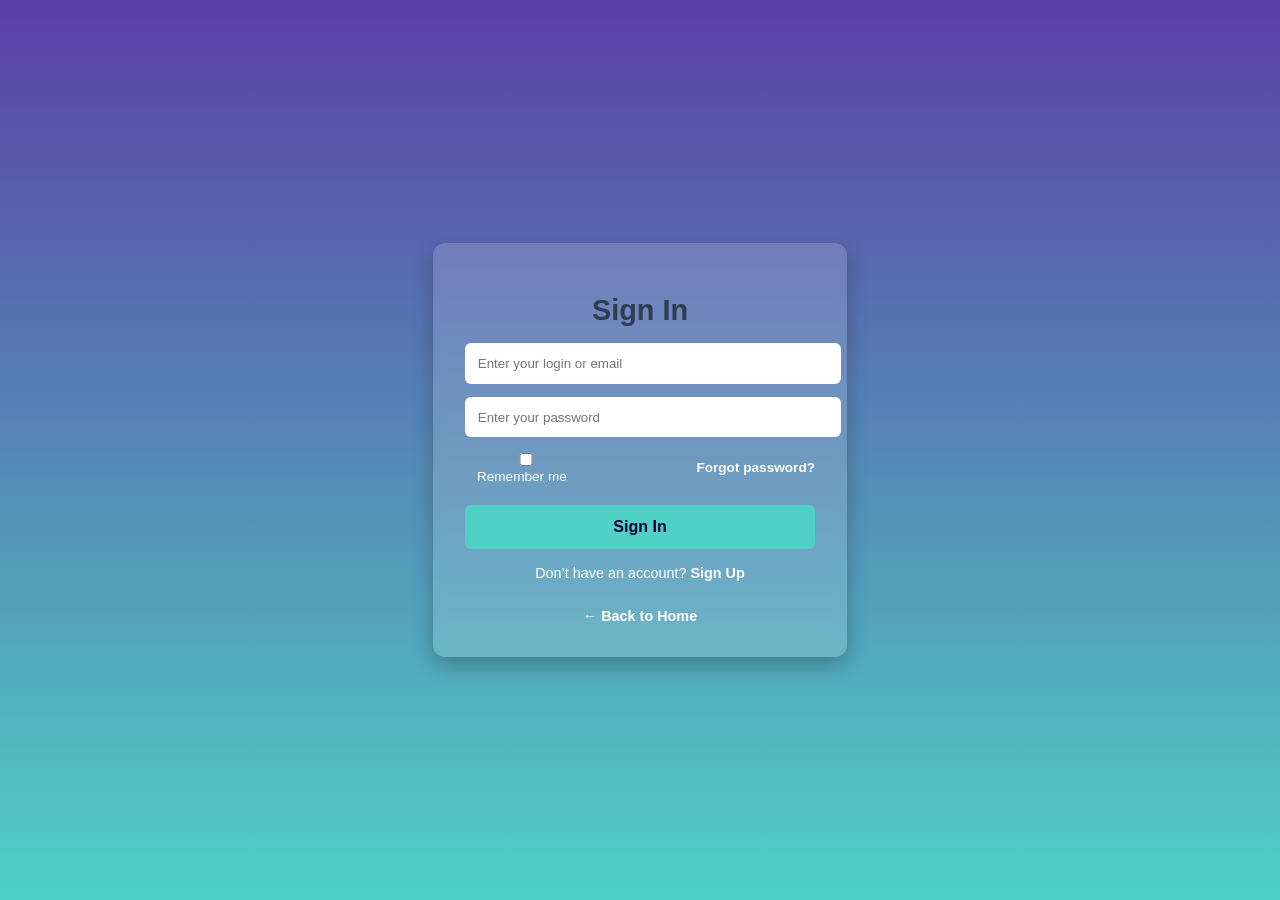
<file: html/signin.html>
<!DOCTYPE html>
<html lang="en">
<head>
  <meta charset="UTF-8" />
  <meta name="viewport" content="width=device-width, initial-scale=1.0" />
  <title>Sign In</title>
  <link rel="stylesheet" href="../css/style.css" />
</head>

<body class="auth">
  <div class="auth-wrapper">
    <h1>Sign In</h1>

    <form class="auth-form">
      <input type="text" placeholder="Enter your login or email" required />
      <input type="password" placeholder="Enter your password" required />

      <div class="options">
        <label>
          <input type="checkbox" /> Remember me
        </label>
        <a href="#">Forgot password?</a>
      </div>

      <button type="submit">Sign In</button>
    </form>

    <p>
      Don’t have an account?
      <a href="signup.html">Sign Up</a>
    </p>

    <a href="index.html" class="back-btn">← Back to Home</a>
  </div>
</body>
</html>
</file>
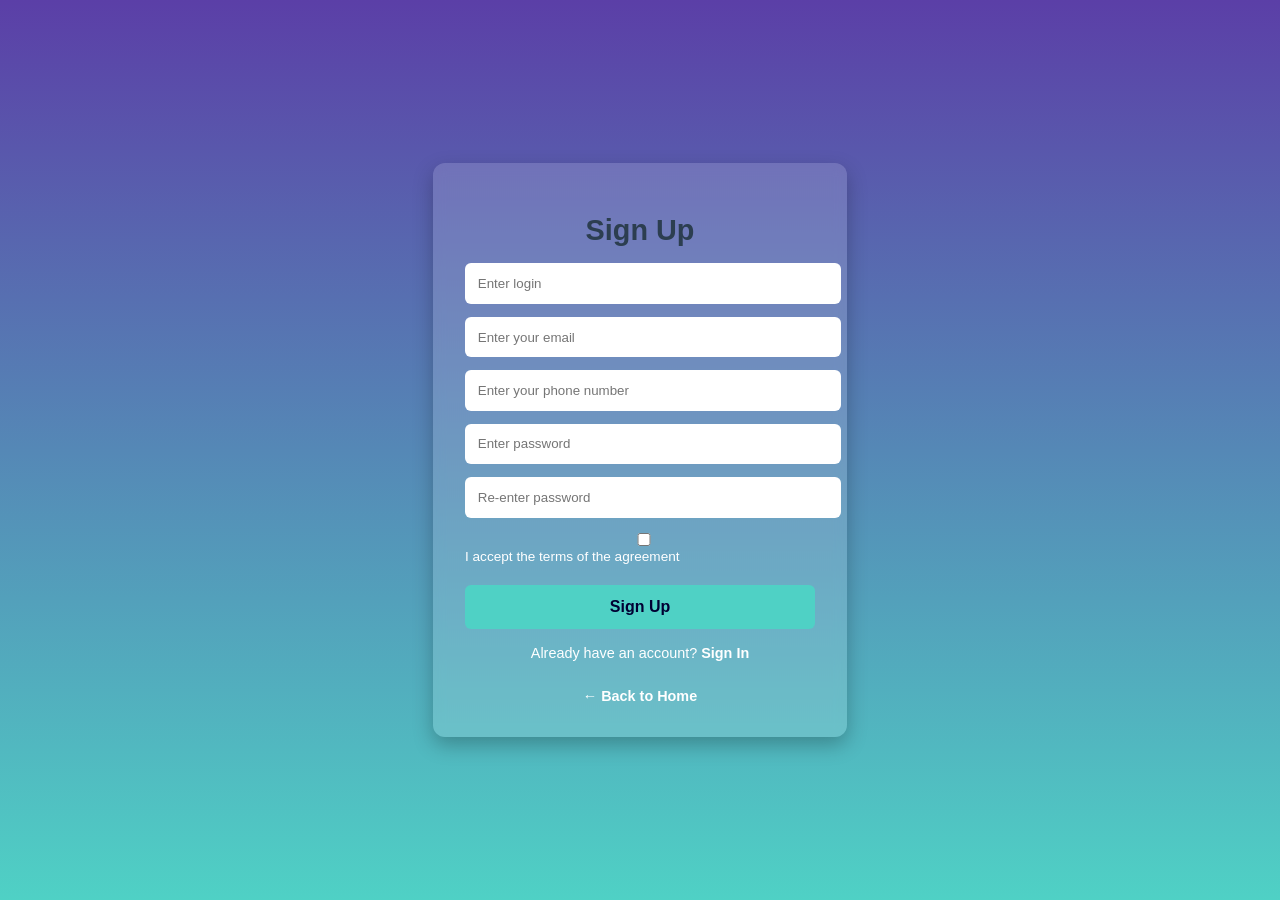
<file: html/signup.html>
<!DOCTYPE html>
<html lang="en">
<head>
  <meta charset="UTF-8" />
  <meta name="viewport" content="width=device-width, initial-scale=1.0" />
  <title>Sign Up</title>
  <link rel="stylesheet" href="../css/style.css" />
</head>

<body class="auth">
  <div class="auth-wrapper">
    <h1>Sign Up</h1>

    <form class="auth-form">
      <input type="text" placeholder="Enter login" required />
      <input type="email" placeholder="Enter your email" required />
      <input type="tel" placeholder="Enter your phone number" />
      <input type="password" placeholder="Enter password" required />
      <input type="password" placeholder="Re-enter password" required />

      <label class="terms">
        <input type="checkbox" required />
        I accept the terms of the agreement
      </label>

      <button type="submit">Sign Up</button>
    </form>

    <p>
      Already have an account?
      <a href="signin.html">Sign In</a>
    </p>

    <a href="index.html" class="back-btn">← Back to Home</a>
  </div>
</body>
</html>
</file>
<file: css/style.css>
/* Global styles */
body {
    font-family: 'Segoe UI', Arial, sans-serif;
    margin: 0;
    /* background: linear-gradient(-45deg, #3498db, #9b59b6, #f39c12, #2ecc71); */
    background-size: 400% 400%;
    animation: gradientBG 12s ease infinite;
    color: #2c3e50;
}

@keyframes gradientBG {
    0% {
        background-position: 0% 50%;
    }

    50% {
        background-position: 100% 50%;
    }

    100% {
        background-position: 0% 50%;
    }
}

/* Animate headings */
h1 {
    animation: slideIn 2s ease-in-out;
    color: #2c3e50;
    text-align: center;
    margin-bottom: 10px;
}

h2 {
    animation: fadeIn 3s ease-in;
    color: #16a085;
    text-align: center;
    margin-bottom: 20px;
}

@keyframes slideIn {
    from {
        transform: translateX(-100%);
        opacity: 0;
    }

    to {
        transform: translateX(0);
        opacity: 1;
    }
}

@keyframes fadeIn {
    from {
        opacity: 0;
    }

    to {
        opacity: 1;
    }
}

*/

/* Highlighted span glow */
span {
    animation: glow 2s infinite alternate;
}


/* Navbar container */
.navbar {
    display: flex;
    justify-content: center;
    align-items: center;
    background: #2c3e50;
    padding: 12px 20px;
    color: white;
    position: sticky;
    top: 0;
    z-index: 1000;
    box-shadow: 0 4px 8px rgba(0, 0, 0, 0.2);
}


/* Navigation links */
.nav-links {
    list-style: none;
    display: flex;
    gap: 20px;
}

.nav-links li a {
    text-decoration: none;
    color: white;
    font-weight: 500;
    transition: color 0.3s ease, transform 0.3s ease;
}

.navbar a {
    color: white;
    text-decoration: none;
    padding: 0.5rem 1rem;
    background: #34495e;
    border-radius: 5px;
    transition: background 0.3s;
}


.nav-links li a:hover {
    color: #282827;
    background: #1abc9c;
    transform: scale(1.1);
}


/* Responsive design */
@media (max-width: 768px) {
    .nav-links {
        display: none;
        flex-direction: column;
        background: #2c3e50;
        position: absolute;
        top: 60px;
        right: 20px;
        padding: 10px;
        border-radius: 8px;
        box-shadow: 0 4px 8px rgba(0, 0, 0, 0.3);
    }

    .nav-links.active {
        display: flex;
    }

    .hamburger {
        display: block;
    }
}

/* For intro-page */
.intro {
    background: linear-gradient(135deg, #667eea 0%, #764ba2 100%);
    color: white;
    display: flex;
    flex-direction: column;
    justify-content: center;
    align-items: center;
    text-align: center;
    min-height: 100vh;
}

.intro .btn {
    color: #667eea;
    padding: 1rem 2rem;
    font-weight: bold;
    text-decoration: none;
    border-radius: 50px;
    transition: transform 0.3s;
    animation: fadeInUp 1.5s;
    background-color: aliceblue;
}

.intro .btn:hover {
    transform: scale(1.1);
}

@keyframes fadeInDown {
    from {
        opacity: 0;
        transform: translateY(-20px);
    }

    to {
        opacity: 1;
        transform: translateY(0);
    }
}

@keyframes fadeInUp {
    from {
        opacity: 0;
        transform: translateY(20px);
    }

    to {
        opacity: 1;
        transform: translateY(0);
    }
}



/* For Website Layout  */
.website-layout {
    background: white;
}

.site-header {
    background: #2c3e50;
    color: white;
    padding: 1rem;
    margin: 2rem;
}

.site-header .container {
    display: flex;
    justify-content: space-between;
    align-items: center;
    max-width: 1200px;
    margin: 0 auto;
}

.site-header .logo {
    font-size: 1.5rem;
    font-weight: bold;
}

.site-header nav ul {
    list-style: none;
    display: flex;
    gap: 1.5rem;
}

.site-header nav a {
    color: white;
    text-decoration: none;
}

.site-header nav a:hover {
    color: #1abc9c;
}

.container {
    max-width: 1200px;
    margin: 0 auto;
    padding: 0 1rem;
}

.layout-grid {
    display: grid;
    grid-template-columns: 2fr 1fr;
    gap: 2rem;
    margin-bottom: 2rem;
}

.main-content {
    background: white;
    padding: 1.5rem;
    border: 1px solid #ddd;
    border-radius: 5px;
}

.sidebar {
    background: #f8f9fa;
    padding: 1.5rem;
    border: 1px solid #ddd;
    border-radius: 5px;
}

.sidebar h3 {
    margin-bottom: 1rem;
    color: #2c3e50;
}

.sidebar ul {
    list-style: none;
}

.sidebar li {
    padding: 0.5rem 0;
    border-bottom: 1px solid #ddd;
}

.site-footer {
    background: #34495e;
    color: white;
    padding: 1px;
    bottom: 0;
    position: sticky;
    text-align: center;
    margin-top: 2rem;
}



/* 3. PHOTO GALLERY LAYOUT */
.photo-gallery {
    display: grid;
    grid-template-columns: repeat(auto-fit, minmax(250px, 1fr));
    gap: 1.5rem;
    margin-top: 2rem;
}

.gallery-item {
    position: relative;
    overflow: hidden;
    border-radius: 8px;
    box-shadow: 0 4px 6px rgba(0, 0, 0, 0.1);
    transition: transform 0.3s;
}

.gallery-item:hover {
    transform: translateY(-5px);
    box-shadow: 0 8px 12px rgba(0, 0, 0, 0.2);
}

.gallery-item img {
    width: 100%;
    height: 250px;
    object-fit: cover;
    display: block;
}

.gallery-overlay {
    position: absolute;
    bottom: 0;
    left: 0;
    right: 0;
    background: linear-gradient(to top, rgba(0, 0, 0, 0.8), transparent);
    color: white;
    padding: 1rem;
    transform: translateY(100%);
    transition: transform 0.3s;
}

.gallery-item:hover .gallery-overlay {
    transform: translateY(0);
}

/* 4. LIST CARD LAYOUTS */

.card-list {
    display: grid;
    grid-template-columns: repeat(auto-fit, minmax(300px, 1fr));
    gap: 2rem;
    margin-top: 2rem;
}

.card {
    background: white;
    border-radius: 8px;
    overflow: hidden;
    box-shadow: 0 2px 8px rgba(0, 0, 0, 0.1);
    transition: all 0.3s;
}

.card:hover {
    box-shadow: 0 8px 16px rgba(0, 0, 0, 0.2);
    transform: translateY(-5px);
}

.card-image {
    width: 100%;
    height: 200px;
    object-fit: cover;
}

.card-content {
    padding: 1.5rem;
}

.card-title {
    font-size: 1.5rem;
    margin-bottom: 0.5rem;
    color: #2c3e50;
}

.card-text {
    color: #666;
    margin-bottom: 1rem;
}

.card-footer {
    padding: 1rem 1.5rem;
    background: #f8f9fa;
    border-top: 1px solid #eee;
}

.card-btn {
    display: inline-block;
    padding: 0.5rem 1rem;
    background: #1abc9c;
    color: white;
    text-decoration: none;
    border-radius: 5px;
    transition: background 0.3s;
}

.card-btn:hover {
    background: #16a085;
}

/* 5. MEDIA OBJECT LAYOUT */
.media-object-list {
    display: flex;
    flex-direction: column;
    gap: 1.5rem;
    margin-top: 2rem;
}

.media-object {
    display: flex;
    gap: 1.5rem;
    padding: 1.5rem;
    background: white;
    border: 1px solid #ddd;
    border-radius: 8px;
    transition: all 0.3s;
}

.media-object:hover {
    box-shadow: 0 4px 12px rgba(0, 0, 0, 0.1);
}

.media-left {
    flex-shrink: 0;
}

.media-left img {
    width: 100px;
    height: 100px;
    object-fit: cover;
    border-radius: 50%;
    border: 3px solid #1abc9c;
}

.media-body {
    flex: 1;
}

.media-heading {
    font-size: 1.3rem;
    margin-bottom: 0.5rem;
    color: #2c3e50;
}

.media-meta {
    color: #999;
    font-size: 0.9rem;
    margin-bottom: 0.5rem;
}

.media-text {
    color: #666;
    line-height: 1.6;
}

/* Responsive Design */
@media (max-width: 768px) {
    .layout-grid {
        grid-template-columns: 1fr;
    }

    .site-header .container {
        flex-direction: column;
        gap: 1rem;
    }

    .site-header nav ul {
        flex-direction: column;
        gap: 0.5rem;
    }

    .intro-page h1 {
        font-size: 2rem;
    }

    .intro-page p {
        font-size: 1.2rem;
    }

    .media-object {
        flex-direction: column;
    }

    .media-left img {
        width: 80px;
        height: 80px;
    }
}


/* ===== Global Auth Background ===== */
body.auth {
  min-height: 100vh;
  display: flex;
  justify-content: center;
  align-items: center;
  background: linear-gradient(180deg, #5b3fa7, #4fd1c5);
  font-family: Arial, sans-serif;
}

/* ===== Card ===== */
.auth-wrapper {
  width: 350px;
  background: rgba(255, 255, 255, 0.15);
  padding: 2rem;
  border-radius: 12px;
  text-align: center;
  color: white;
  box-shadow: 0 8px 20px rgba(0,0,0,0.25);
  backdrop-filter: blur(6px);
  animation: fadeIn 0.8s ease-in-out;
}

/* ===== Heading ===== */
.auth-wrapper h1 {
  margin-bottom: 1rem;
  font-size: 1.8rem;
}

/* ===== Form ===== */
.auth-form {
  display: flex;
  flex-direction: column;
  gap: 0.8rem;
}

.auth-form input {
  width: 100%;
  padding: 0.8rem;
  border-radius: 6px;
  border: none;
  outline: none;
}

.auth-form input:focus {
  box-shadow: 0 0 8px rgba(79, 209, 197, 0.7);
}

/* ===== Options ===== */
.options {
  display: flex;
  justify-content: space-between;
  align-items: center;
  font-size: 0.85rem;
}

.options a {
  color: #e0e0e0;
  text-decoration: none;
}

.options a:hover {
  color: #4fd1c5;
}

/* ===== Terms ===== */
.terms {
  font-size: 0.85rem;
  text-align: left;
}

/* ===== Button ===== */
button {
  margin-top: 0.5rem;
  padding: 0.8rem;
  border: none;
  border-radius: 6px;
  background: #4fd1c5;
  color: #003;
  font-size: 1rem;
  font-weight: bold;
  cursor: pointer;
  transition: background 0.3s, transform 0.2s;
}

button:hover {
  background: #38b2ac;
  transform: translateY(-2px);
}

/* ===== Links ===== */
.auth-wrapper p {
  margin-top: 1rem;
  font-size: 0.9rem;
}

.auth-wrapper a {
  color: #fff;
  font-weight: bold;
  text-decoration: none;
}

.auth-wrapper a:hover {
  color: #4fd1c5;
}

/* ===== Back Button ===== */
.back-btn {
  display: inline-block;
  margin-top: 0.8rem;
  font-size: 0.9rem;
}

/* ===== Animation ===== */
@keyframes fadeIn {
  from {
    opacity: 0;
    transform: translateY(20px);
  }
  to {
    opacity: 1;
    transform: translateY(0);
  }
}
</file>
